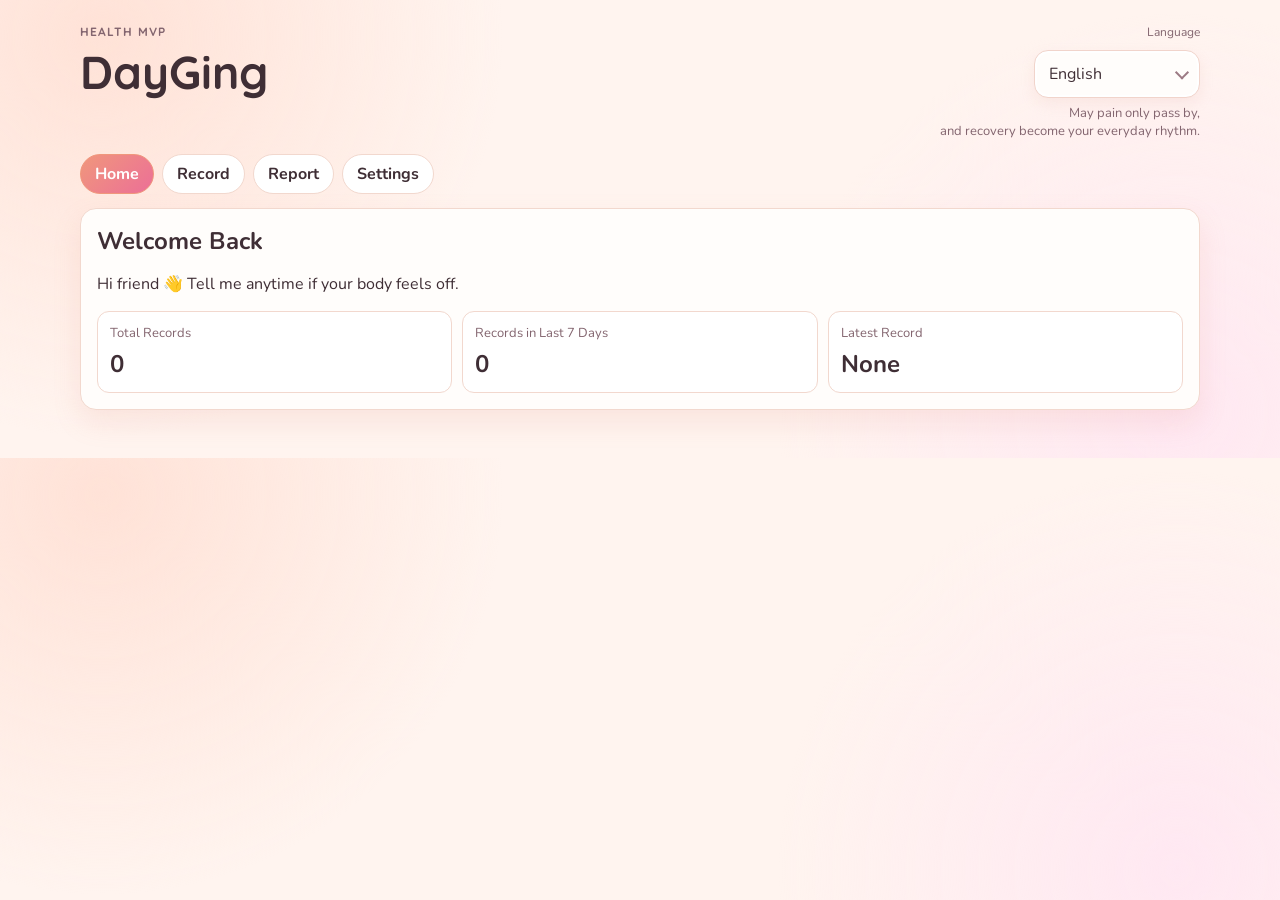
<file: playground/body-micro-symptom-tracker/index.html>
<!doctype html>
<html lang="en">
  <head>
    <meta charset="utf-8" />
    <meta name="viewport" content="width=device-width, initial-scale=1" />
    <title>DayGing</title>
    <meta
      name="description"
      content="Track daily body discomfort and view 3-day, weekly, and monthly body heatmaps."
    />
    <link rel="preconnect" href="https://fonts.googleapis.com" />
    <link rel="preconnect" href="https://fonts.gstatic.com" crossorigin />
    <link
      href="https://fonts.googleapis.com/css2?family=Nunito:wght@400;600;700;800&family=Quicksand:wght@500;700&display=swap"
      rel="stylesheet"
    />
    <link rel="stylesheet" href="./styles.css" />
  </head>
  <body>
    <main class="app">
      <header class="topbar">
        <div>
          <p class="kicker">Health MVP</p>
          <h1 id="appName">DayGing</h1>
        </div>
        <div class="topbar-right">
          <label class="lang-label" for="langSelect" data-i18n="languageLabel">Language</label>
          <div class="select-wrap">
            <select id="langSelect" class="lang-select" aria-label="Language selector">
              <option value="en">English</option>
              <option value="zh">中文</option>
            </select>
          </div>
          <p id="helloText" class="hello"></p>
        </div>
      </header>

      <nav class="tabs" aria-label="Main navigation">
        <button data-tab="home" class="tab-btn active" data-i18n="tabHome">Home</button>
        <button data-tab="record" class="tab-btn" data-i18n="tabRecord">Record</button>
        <button data-tab="report" class="tab-btn" data-i18n="tabReport">Report</button>
        <button data-tab="settings" class="tab-btn" data-i18n="tabSettings">Settings</button>
      </nav>

      <section id="tab-home" class="panel tab active">
        <h2 data-i18n="homeTitle">Welcome Back</h2>
        <p id="welcomeText">Hi friend 👋 Tell me anytime if your body feels off.</p>
        <div class="stats">
          <article class="stat-card">
            <p data-i18n="statTotal">Total Records</p>
            <strong id="totalCount">0</strong>
          </article>
          <article class="stat-card">
            <p data-i18n="statWeek">Records in Last 7 Days</p>
            <strong id="weekCount">0</strong>
          </article>
          <article class="stat-card">
            <p data-i18n="statLast">Latest Record</p>
            <strong id="lastRecord">None</strong>
          </article>
        </div>
      </section>

      <section id="tab-record" class="panel tab">
        <h2 data-i18n="recordTitle">Add New Symptom Record</h2>
        <div class="record-layout">
          <form id="recordForm" class="form">
            <div class="field">
              <label for="occurredAt" data-i18n="occurredAtLabel">Symptom Time (Backfill supported)</label>
              <div class="input-wrap">
                <input id="occurredAt" name="occurredAt" type="datetime-local" required />
              </div>
            </div>

            <div class="field">
              <label for="bodyPart" data-i18n="bodyPartLabel">Body Part</label>
              <div class="select-wrap">
                <select id="bodyPart" name="bodyPart" required></select>
              </div>
            </div>

            <div class="field">
              <label for="symptom" data-i18n="symptomLabel">Symptom Description (Optional)</label>
              <input
                id="symptom"
                name="symptom"
                type="text"
                data-i18n-placeholder="symptomPlaceholder"
                placeholder="e.g., dizziness, cramp, soreness"
              />
            </div>

            <div class="field">
              <label for="note" data-i18n="noteLabel">Note (Optional)</label>
              <textarea
                id="note"
                name="note"
                rows="3"
                data-i18n-placeholder="notePlaceholder"
                placeholder="Trigger, context, or duration"
              ></textarea>
            </div>

            <button type="submit" data-i18n="submitRecord">Submit Record</button>
            <p id="recordStatus" class="status"></p>
          </form>

          <div class="body-block">
            <h3 data-i18n="quickPickTitle">Quick Body-Part Pick</h3>
            <p class="muted" data-i18n="quickPickHint">
              You can click points on front / side / back body maps to fill Body Part instantly.
            </p>
            <svg id="bodyMapInput" viewBox="0 0 600 300" class="body-map wide" role="img" aria-label="Body map"></svg>
          </div>
        </div>

        <div class="list-block">
          <h3 data-i18n="recordListTitle">Record List (Delete duplicates if needed)</h3>
          <div id="recordList"></div>
        </div>
      </section>

      <section id="tab-report" class="panel tab">
        <h2 data-i18n="reportTitle">Visualization Report</h2>
        <div class="range-switch">
          <button class="range-btn active" data-days="3" data-i18n="range3">3 Days</button>
          <button class="range-btn" data-days="7" data-i18n="range7">1 Week</button>
          <button class="range-btn" data-days="30" data-i18n="range30">1 Month</button>
        </div>
        <p id="reportHint" class="muted"></p>
        <div class="report-grid">
          <article class="report-card">
            <h3 data-i18n="heatmapTitle">Body Heatmap</h3>
            <svg id="bodyMapHeat" viewBox="0 0 600 300" class="body-map wide" role="img" aria-label="Body heatmap"></svg>
          </article>
          <article class="report-card">
            <h3 data-i18n="freqTitle">Body Part Frequency</h3>
            <ul id="topList" class="top-list"></ul>
          </article>
        </div>
      </section>

      <section id="tab-settings" class="panel tab">
        <h2 data-i18n="settingsTitle">Account Settings</h2>
        <form id="settingsForm" class="form">
          <div class="field">
            <label for="nickname" data-i18n="nicknameLabel">Nickname</label>
            <input id="nickname" name="nickname" type="text" data-i18n-placeholder="nicknamePlaceholder" required />
          </div>

          <div class="field">
            <label for="email" data-i18n="emailLabel">Email</label>
            <input id="email" name="email" type="email" placeholder="you@example.com" required />
          </div>

          <div class="field">
            <label for="phone" data-i18n="phoneLabel">Phone Number</label>
            <div class="phone-row">
              <div class="select-wrap">
                <select id="phoneCode" name="phoneCode" aria-label="Area code" required>
                  <option value="+86">+86 China</option>
                  <option value="+1">+1 US/Canada</option>
                  <option value="+44">+44 UK</option>
                  <option value="+81">+81 Japan</option>
                  <option value="+82">+82 Korea</option>
                  <option value="+61">+61 Australia</option>
                  <option value="+65">+65 Singapore</option>
                  <option value="+852">+852 Hong Kong</option>
                </select>
              </div>
              <input id="phone" name="phone" type="tel" placeholder="13800000000" required />
            </div>
          </div>

          <button type="submit" data-i18n="saveSettings">Save Account Info</button>
          <p id="settingsStatus" class="status"></p>
        </form>
      </section>
    </main>

    <div id="confirmModal" class="modal" aria-hidden="true">
      <div class="modal-card" role="dialog" aria-modal="true" aria-labelledby="confirmTitle">
        <h3 id="confirmTitle">Done</h3>
        <p id="confirmMessage"></p>
        <button id="confirmCloseBtn" type="button">OK</button>
      </div>
    </div>

    <script src="./app.js"></script>
  </body>
</html>
</file>
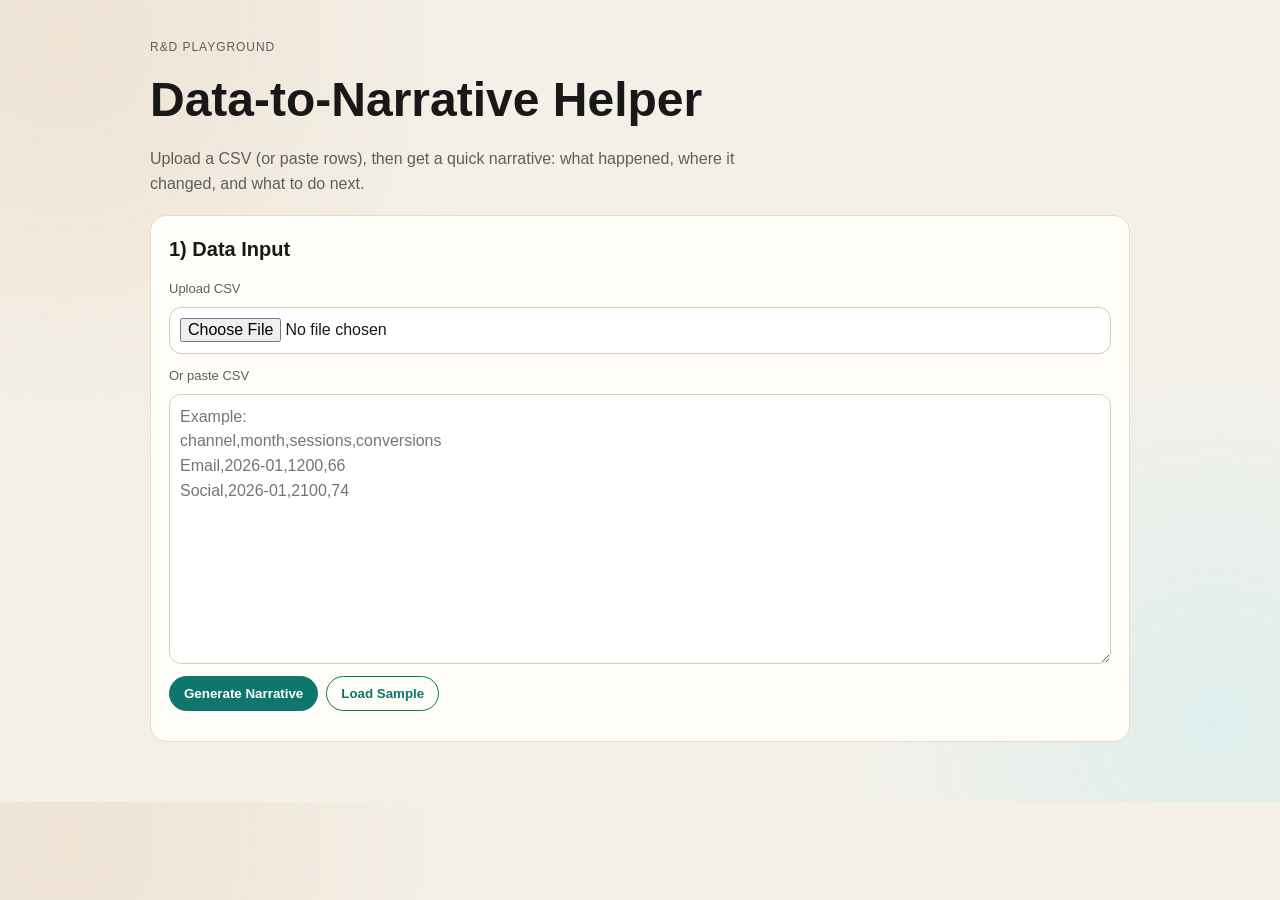
<file: playground/data-to-narrative/index.html>
<!doctype html>
<html lang="en">
  <head>
    <meta charset="utf-8" />
    <meta name="viewport" content="width=device-width, initial-scale=1" />
    <title>Data-to-Narrative Helper</title>
    <meta
      name="description"
      content="Upload or paste CSV data and generate a narrative summary with key insights."
    />
    <link rel="stylesheet" href="./styles.css" />
  </head>
  <body>
    <main class="shell">
      <header class="hero">
        <p class="kicker">R&D Playground</p>
        <h1>Data-to-Narrative Helper</h1>
        <p class="lede">
          Upload a CSV (or paste rows), then get a quick narrative: what happened, where it changed, and what to do
          next.
        </p>
      </header>

      <section class="card input-card">
        <h2>1) Data Input</h2>
        <div class="row">
          <label for="csvFile">Upload CSV</label>
          <input id="csvFile" type="file" accept=".csv,text/csv" />
        </div>
        <div class="row">
          <label for="csvText">Or paste CSV</label>
          <textarea
            id="csvText"
            rows="10"
            placeholder="Example:
channel,month,sessions,conversions
Email,2026-01,1200,66
Social,2026-01,2100,74"
          ></textarea>
        </div>
        <div class="row controls">
          <button id="runBtn" type="button">Generate Narrative</button>
          <button id="loadSampleBtn" type="button" class="ghost">Load Sample</button>
          <span id="status" role="status" aria-live="polite"></span>
        </div>
      </section>

      <section class="card" id="schemaCard" hidden>
        <h2>2) Schema Snapshot</h2>
        <div id="schemaGrid" class="schema-grid"></div>
      </section>

      <section class="card" id="insightsCard" hidden>
        <h2>3) Key Insights</h2>
        <ol id="insightsList" class="insights"></ol>
      </section>

      <section class="card" id="narrativeCard" hidden>
        <h2>4) Narrative Draft</h2>
        <div class="draft">
          <h3>Headline</h3>
          <p id="headlineText"></p>
          <h3>Problem</h3>
          <p id="problemText"></p>
          <h3>Insight</h3>
          <p id="insightText"></p>
          <h3>Action</h3>
          <p id="actionText"></p>
        </div>
      </section>
    </main>

    <script src="./app.js"></script>
  </body>
</html>
</file>
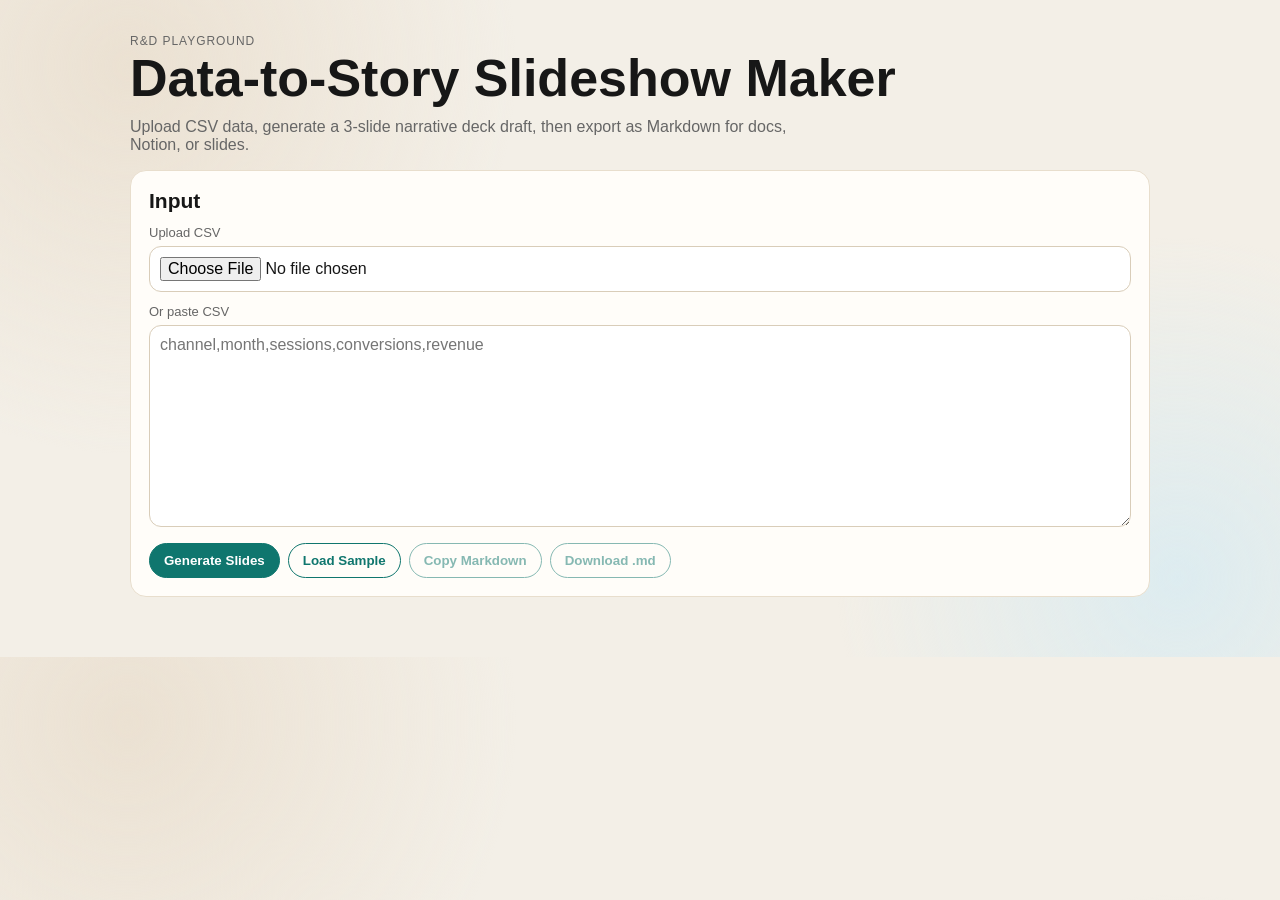
<file: playground/data-to-story-slideshow/index.html>
<!doctype html>
<html lang="en">
  <head>
    <meta charset="utf-8" />
    <meta name="viewport" content="width=device-width, initial-scale=1" />
    <title>Data-to-Story Slideshow Maker</title>
    <meta
      name="description"
      content="Turn CSV data into a 3-slide story draft with chart recommendations and speaker notes."
    />
    <link rel="stylesheet" href="./styles.css" />
  </head>
  <body>
    <main class="page">
      <header class="hero">
        <p class="eyebrow">R&D Playground</p>
        <h1>Data-to-Story Slideshow Maker</h1>
        <p>
          Upload CSV data, generate a 3-slide narrative deck draft, then export as Markdown for docs, Notion, or
          slides.
        </p>
      </header>

      <section class="panel">
        <h2>Input</h2>
        <div class="field">
          <label for="csvFile">Upload CSV</label>
          <input id="csvFile" type="file" accept=".csv,text/csv" />
        </div>
        <div class="field">
          <label for="csvText">Or paste CSV</label>
          <textarea id="csvText" rows="10" placeholder="channel,month,sessions,conversions,revenue"></textarea>
        </div>
        <div class="actions">
          <button id="generateBtn" type="button">Generate Slides</button>
          <button id="sampleBtn" type="button" class="ghost">Load Sample</button>
          <button id="copyBtn" type="button" class="ghost" disabled>Copy Markdown</button>
          <button id="downloadBtn" type="button" class="ghost" disabled>Download .md</button>
          <span id="status" role="status" aria-live="polite"></span>
        </div>
      </section>

      <section class="panel" id="schemaPanel" hidden>
        <h2>Detected Schema</h2>
        <div id="schema"></div>
      </section>

      <section class="panel" id="slidesPanel" hidden>
        <h2>Generated 3-Slide Draft</h2>
        <div id="slides" class="slides"></div>
      </section>
    </main>

    <script src="./app.js"></script>
  </body>
</html>
</file>
<file: playground/body-micro-symptom-tracker/styles.css>
:root {
  --bg: #fff4ef;
  --panel: #fffdfb;
  --line: #f2d8ce;
  --text: #3f2e35;
  --muted: #83656f;
  --primary: #f0977c;
  --primary-2: #ec6f97;
  --danger: #cb4664;
}

* {
  box-sizing: border-box;
}

html,
body {
  margin: 0;
  padding: 0;
}

body {
  font-family: Nunito, "PingFang SC", "Microsoft YaHei", sans-serif;
  color: var(--text);
  background:
    radial-gradient(circle at 8% 8%, #ffe2d7 0%, transparent 32%),
    radial-gradient(circle at 92% 90%, #ffe8f2 0%, transparent 32%),
    var(--bg);
}

.app {
  width: min(1120px, 94vw);
  margin: 24px auto 48px;
}

.topbar {
  display: flex;
  justify-content: space-between;
  align-items: flex-start;
  gap: 14px;
}

.kicker {
  margin: 0;
  color: var(--muted);
  font-size: 12px;
  letter-spacing: 0.09em;
  text-transform: uppercase;
  font-family: Quicksand, sans-serif;
  font-weight: 700;
}

h1 {
  margin: 4px 0 0;
  font-size: clamp(30px, 5vw, 46px);
  font-family: Quicksand, Nunito, sans-serif;
}

.topbar-right {
  display: grid;
  justify-items: end;
  gap: 4px;
}

.lang-label {
  font-size: 12px;
  color: var(--muted);
}

.lang-select {
  min-width: 160px;
}

.hello {
  margin: 2px 0 0;
  color: var(--muted);
  font-size: 13px;
  white-space: pre-line;
  text-align: right;
  max-width: 380px;
}

.tabs {
  margin-top: 14px;
  display: flex;
  gap: 8px;
  flex-wrap: wrap;
}

.tab-btn {
  border: 1px solid var(--line);
  border-radius: 999px;
  padding: 8px 14px;
  background: #fff;
  color: var(--text);
  cursor: pointer;
  font-weight: 700;
}

.tab-btn.active {
  border-color: var(--primary);
  color: #fff;
  background: linear-gradient(135deg, var(--primary) 0%, var(--primary-2) 100%);
}

.panel {
  margin-top: 14px;
  border: 1px solid var(--line);
  border-radius: 16px;
  background: var(--panel);
  padding: 16px;
  box-shadow: 0 12px 28px rgba(222, 146, 128, 0.16);
}

.tab {
  display: none;
}

.tab.active {
  display: block;
}

h2 {
  margin: 0 0 10px;
}

h3 {
  margin: 0 0 8px;
  font-size: 17px;
}

.stats {
  display: grid;
  grid-template-columns: repeat(3, minmax(0, 1fr));
  gap: 10px;
}

.stat-card {
  border: 1px solid var(--line);
  border-radius: 12px;
  padding: 12px;
  background: #fff;
}

.stat-card p {
  margin: 0;
  color: var(--muted);
  font-size: 13px;
}

.stat-card strong {
  display: block;
  margin-top: 6px;
  font-size: 24px;
}

.record-layout {
  display: grid;
  grid-template-columns: 1.04fr 1fr;
  gap: 12px;
  align-items: start;
}

.form {
  border: 1px solid var(--line);
  border-radius: 12px;
  padding: 12px;
  background: #fff;
}

.field {
  margin-bottom: 10px;
}

label {
  display: block;
  margin-bottom: 6px;
  color: var(--muted);
  font-size: 13px;
}

input,
select,
textarea,
button {
  font: inherit;
}

input,
select,
textarea {
  width: 100%;
  border: 1px solid #efc8bd;
  border-radius: 12px;
  padding: 10px 12px;
  background: #fffdfa;
  color: var(--text);
  outline: none;
  transition: border-color 0.2s ease, box-shadow 0.2s ease, transform 0.2s ease;
}

input:focus,
select:focus,
textarea:focus {
  border-color: var(--primary);
  box-shadow: 0 0 0 4px rgba(240, 151, 124, 0.14);
}

.input-wrap,
.select-wrap {
  background: #fff;
  border: 1px solid #f1d4cb;
  border-radius: 14px;
  padding: 2px;
  box-shadow: 0 6px 14px rgba(225, 173, 160, 0.16);
}

.input-wrap input,
.select-wrap select {
  border: 0;
  box-shadow: none;
  background: #fffdfb;
}

.input-wrap input:focus,
.select-wrap select:focus {
  box-shadow: 0 0 0 3px rgba(240, 151, 124, 0.12);
}

.select-wrap {
  position: relative;
}

.select-wrap::after {
  content: "";
  position: absolute;
  right: 12px;
  top: 50%;
  width: 8px;
  height: 8px;
  border-right: 2px solid #9c7a84;
  border-bottom: 2px solid #9c7a84;
  transform: translateY(-65%) rotate(45deg);
  pointer-events: none;
}

select {
  appearance: none;
  background-image: none;
  padding-right: 30px;
}

button {
  border: 1px solid var(--primary);
  border-radius: 999px;
  padding: 9px 15px;
  color: #fff;
  background: linear-gradient(135deg, var(--primary) 0%, var(--primary-2) 100%);
  cursor: pointer;
  font-weight: 700;
}

.status {
  margin: 8px 0 0;
  font-size: 13px;
  color: var(--muted);
}

.body-block,
.list-block {
  margin-top: 14px;
}

.body-map {
  width: 100%;
  background: linear-gradient(180deg, #fffdfa 0%, #fff6f3 100%);
  border: 1px solid var(--line);
  border-radius: 12px;
}

#recordList {
  display: grid;
  gap: 8px;
}

.record-item {
  border: 1px solid var(--line);
  border-radius: 10px;
  padding: 10px;
  background: #fff;
  display: flex;
  justify-content: space-between;
  gap: 12px;
  align-items: flex-start;
}

.record-item p {
  margin: 2px 0;
  font-size: 13px;
}

.danger-btn {
  background: #fff;
  color: var(--danger);
  border: 1px solid #f0bcc5;
  padding: 6px 10px;
}

.range-switch {
  display: flex;
  gap: 8px;
  margin-bottom: 8px;
}

.range-btn {
  background: #fff;
  color: var(--text);
  border: 1px solid var(--line);
}

.range-btn.active {
  color: #fff;
  border-color: var(--primary);
  background: linear-gradient(135deg, var(--primary) 0%, var(--primary-2) 100%);
}

.muted {
  margin: 0 0 10px;
  color: var(--muted);
  font-size: 13px;
}

.report-grid {
  display: grid;
  grid-template-columns: 1.5fr 1fr;
  gap: 10px;
}

.report-card {
  border: 1px solid var(--line);
  border-radius: 12px;
  padding: 12px;
  background: #fff;
}

.top-list {
  margin: 0;
  padding-left: 18px;
}

.top-list li {
  margin-bottom: 6px;
}

.phone-row {
  display: grid;
  grid-template-columns: 190px 1fr;
  gap: 8px;
}

.modal {
  position: fixed;
  inset: 0;
  background: rgba(50, 28, 38, 0.35);
  display: none;
  align-items: center;
  justify-content: center;
  z-index: 1000;
  padding: 20px;
}

.modal.show {
  display: flex;
}

.modal-card {
  width: min(420px, 92vw);
  background: #fffdfb;
  border: 1px solid #f3d6cf;
  border-radius: 16px;
  padding: 18px;
  box-shadow: 0 18px 38px rgba(161, 89, 109, 0.22);
  text-align: center;
  animation: popIn 0.22s ease;
}

.modal-card h3 {
  margin: 0 0 8px;
  font-size: 21px;
}

.modal-card p {
  margin: 0 0 14px;
  color: var(--muted);
}

@keyframes popIn {
  from {
    opacity: 0;
    transform: translateY(8px) scale(0.98);
  }
  to {
    opacity: 1;
    transform: translateY(0) scale(1);
  }
}

@media (max-width: 980px) {
  .record-layout {
    grid-template-columns: 1fr;
  }
}

@media (max-width: 820px) {
  .stats,
  .report-grid {
    grid-template-columns: 1fr;
  }

  .phone-row {
    grid-template-columns: 1fr;
  }

  .topbar {
    flex-direction: column;
    align-items: flex-start;
  }

  .topbar-right {
    justify-items: start;
  }

  .hello {
    text-align: left;
    max-width: none;
  }
}
</file>
<file: playground/data-to-narrative/styles.css>
:root {
  --bg: #f4f0e8;
  --panel: #fffdf8;
  --ink: #181818;
  --muted: #5e5e5e;
  --line: #e5dccf;
  --accent: #0f766e;
}

* {
  box-sizing: border-box;
}

html,
body {
  margin: 0;
  padding: 0;
}

body {
  font-family: "Segoe UI", Tahoma, Geneva, Verdana, sans-serif;
  color: var(--ink);
  background:
    radial-gradient(circle at 5% 5%, #eee3d4 0%, transparent 30%),
    radial-gradient(circle at 95% 90%, #dfeeed 0%, transparent 28%),
    var(--bg);
  line-height: 1.55;
}

.shell {
  width: min(980px, 92vw);
  margin: 38px auto 60px;
}

.hero {
  margin-bottom: 18px;
}

.kicker {
  margin: 0 0 6px;
  letter-spacing: 0.08em;
  text-transform: uppercase;
  color: var(--muted);
  font-size: 12px;
}

h1 {
  margin: 0;
  font-size: clamp(30px, 5vw, 48px);
}

.lede {
  margin: 10px 0 0;
  max-width: 70ch;
  color: var(--muted);
}

.card {
  background: var(--panel);
  border: 1px solid var(--line);
  border-radius: 16px;
  padding: 18px;
  margin-top: 14px;
}

h2 {
  margin: 0 0 14px;
  font-size: 20px;
}

h3 {
  margin: 12px 0 4px;
  font-size: 16px;
}

.row {
  display: grid;
  gap: 8px;
  margin-bottom: 12px;
}

label {
  font-size: 13px;
  color: var(--muted);
}

input[type="file"],
textarea {
  width: 100%;
  border: 1px solid #d8cdbd;
  border-radius: 12px;
  padding: 10px;
  font: inherit;
  background: #fff;
}

.controls {
  display: flex;
  flex-wrap: wrap;
  align-items: center;
  gap: 8px;
}

button {
  border: 1px solid var(--accent);
  background: var(--accent);
  color: #fff;
  border-radius: 999px;
  padding: 9px 14px;
  font-weight: 600;
  cursor: pointer;
}

button.ghost {
  background: transparent;
  color: var(--accent);
}

#status {
  font-size: 13px;
  color: var(--muted);
}

.schema-grid {
  display: grid;
  gap: 10px;
  grid-template-columns: repeat(3, minmax(0, 1fr));
}

.schema-item {
  border: 1px solid var(--line);
  border-radius: 12px;
  padding: 10px;
}

.schema-item p {
  margin: 0;
  font-size: 13px;
  color: var(--muted);
}

.schema-item strong {
  display: block;
  margin-bottom: 6px;
}

.insights {
  margin: 0;
  padding-left: 20px;
}

.insights li {
  margin-bottom: 8px;
}

.draft p {
  margin: 0 0 8px;
  color: #2e2e2e;
}

@media (max-width: 820px) {
  .schema-grid {
    grid-template-columns: repeat(2, minmax(0, 1fr));
  }
}

@media (max-width: 560px) {
  .schema-grid {
    grid-template-columns: 1fr;
  }
}
</file>
<file: playground/data-to-story-slideshow/styles.css>
:root {
  --bg: #f3efe7;
  --panel: #fffdf9;
  --line: #e8decd;
  --text: #171717;
  --muted: #666;
  --accent: #0f766e;
}

* {
  box-sizing: border-box;
}

html,
body {
  margin: 0;
  padding: 0;
}

body {
  font-family: "Segoe UI", Arial, sans-serif;
  color: var(--text);
  background:
    radial-gradient(circle at 10% 10%, #ebe1d2 0%, transparent 30%),
    radial-gradient(circle at 92% 88%, #ddecf0 0%, transparent 26%),
    var(--bg);
}

.page {
  width: min(1020px, 92vw);
  margin: 34px auto 60px;
}

.hero h1 {
  margin: 0;
  font-size: clamp(30px, 5.2vw, 52px);
}

.hero p {
  margin: 10px 0 0;
  max-width: 74ch;
  color: var(--muted);
}

.eyebrow {
  margin: 0 0 4px;
  font-size: 12px;
  text-transform: uppercase;
  letter-spacing: 0.08em;
  color: var(--muted);
}

.panel {
  margin-top: 16px;
  border: 1px solid var(--line);
  border-radius: 16px;
  background: var(--panel);
  padding: 18px;
}

h2 {
  margin: 0 0 12px;
  font-size: 21px;
}

.field {
  margin-bottom: 12px;
}

.field label {
  display: block;
  font-size: 13px;
  color: var(--muted);
  margin-bottom: 6px;
}

input[type="file"],
textarea {
  width: 100%;
  border: 1px solid #d9cdb9;
  border-radius: 12px;
  padding: 10px;
  font: inherit;
  background: #fff;
}

.actions {
  display: flex;
  flex-wrap: wrap;
  gap: 8px;
  align-items: center;
}

button {
  border: 1px solid var(--accent);
  background: var(--accent);
  color: #fff;
  border-radius: 999px;
  padding: 9px 14px;
  font-weight: 600;
  cursor: pointer;
}

button.ghost {
  background: transparent;
  color: var(--accent);
}

button:disabled {
  opacity: 0.5;
  cursor: not-allowed;
}

#status {
  font-size: 13px;
  color: var(--muted);
}

#schema {
  display: grid;
  grid-template-columns: repeat(3, minmax(0, 1fr));
  gap: 10px;
}

.schema-pill {
  border: 1px solid var(--line);
  border-radius: 12px;
  padding: 9px;
}

.schema-pill strong {
  display: block;
  margin-bottom: 4px;
}

.schema-pill span {
  font-size: 13px;
  color: var(--muted);
}

.slides {
  display: grid;
  grid-template-columns: repeat(3, minmax(0, 1fr));
  gap: 12px;
}

.slide-card {
  border: 1px solid var(--line);
  border-radius: 14px;
  padding: 14px;
  background: #fff;
}

.slide-card h3 {
  margin: 0;
  font-size: 18px;
}

.slide-card p {
  margin: 8px 0;
  color: #303030;
}

.slide-card ul {
  margin: 8px 0 10px;
  padding-left: 18px;
}

.meta {
  font-size: 12px;
  color: var(--muted);
  border-top: 1px dashed var(--line);
  padding-top: 8px;
}

@media (max-width: 930px) {
  #schema,
  .slides {
    grid-template-columns: 1fr 1fr;
  }
}

@media (max-width: 620px) {
  #schema,
  .slides {
    grid-template-columns: 1fr;
  }
}
</file>
